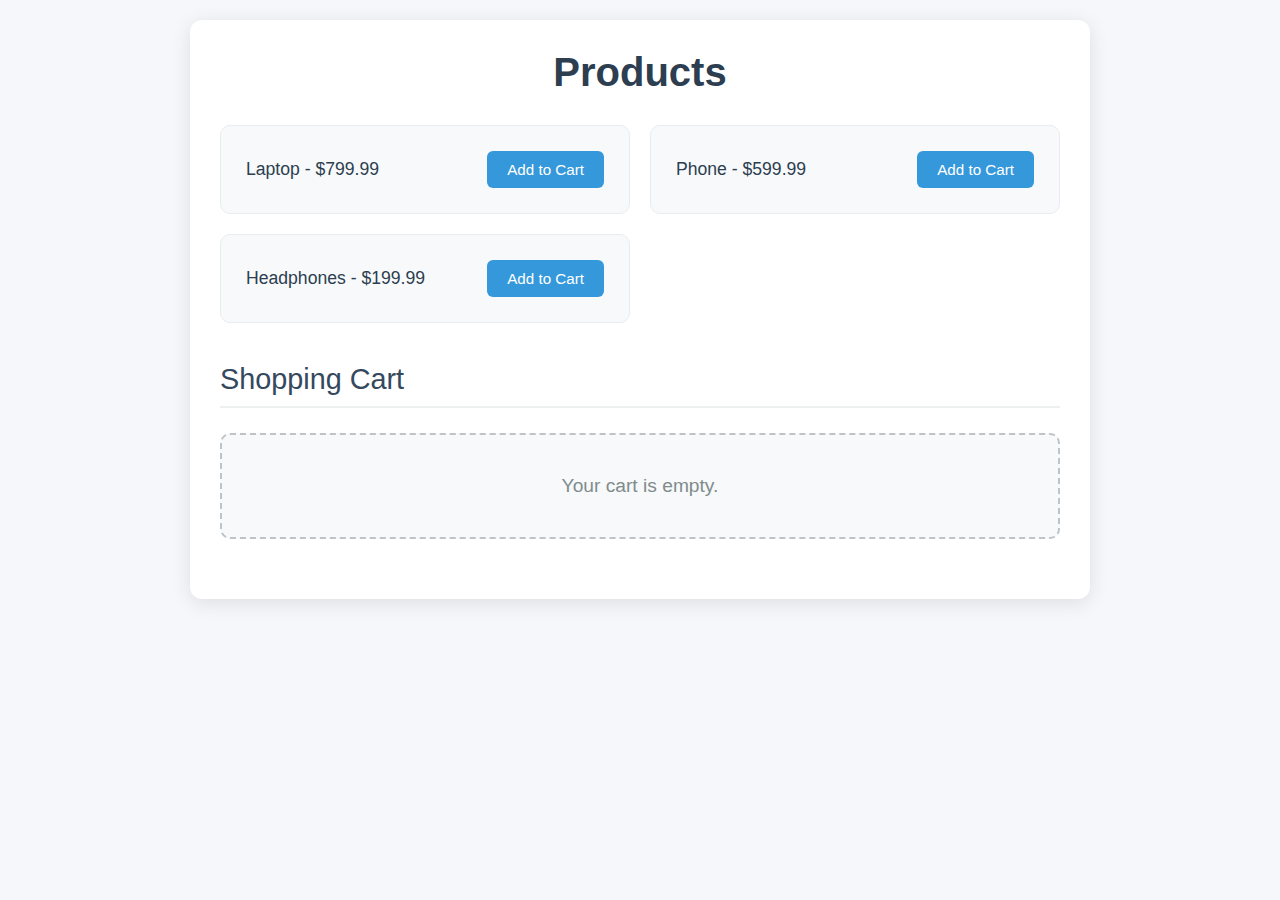
<file: e-commerceCart/index.html>
<!DOCTYPE html>
<html lang="en">
  <head>
    <meta charset="UTF-8" />
    <meta name="viewport" content="width=device-width, initial-scale=1.0" />
    <title>Simple E-Commerce</title>
    <link rel="stylesheet" href="styles.css" />
  </head>
  <body>
    <div class="container">
      <h1>Products</h1>
      <div id="product-list">
        <!-- Products will be dynamically added here by JavaScript -->
      </div>

      <h2>Shopping Cart</h2>
      <div id="cart-items">
        <p id="empty-cart">Your cart is empty.</p>
      </div>
      <div id="cart-total" class="hidden">
        <p>Total: <span id="total-price">$0.00</span></p>
        <button id="checkout-btn">Checkout</button>
        <button onclick="clearCart()" class="clear-btn">Clear Cart</button>
      </div>
    </div>

    <script src="improved.js"></script>
  </body>
</html>
</file>
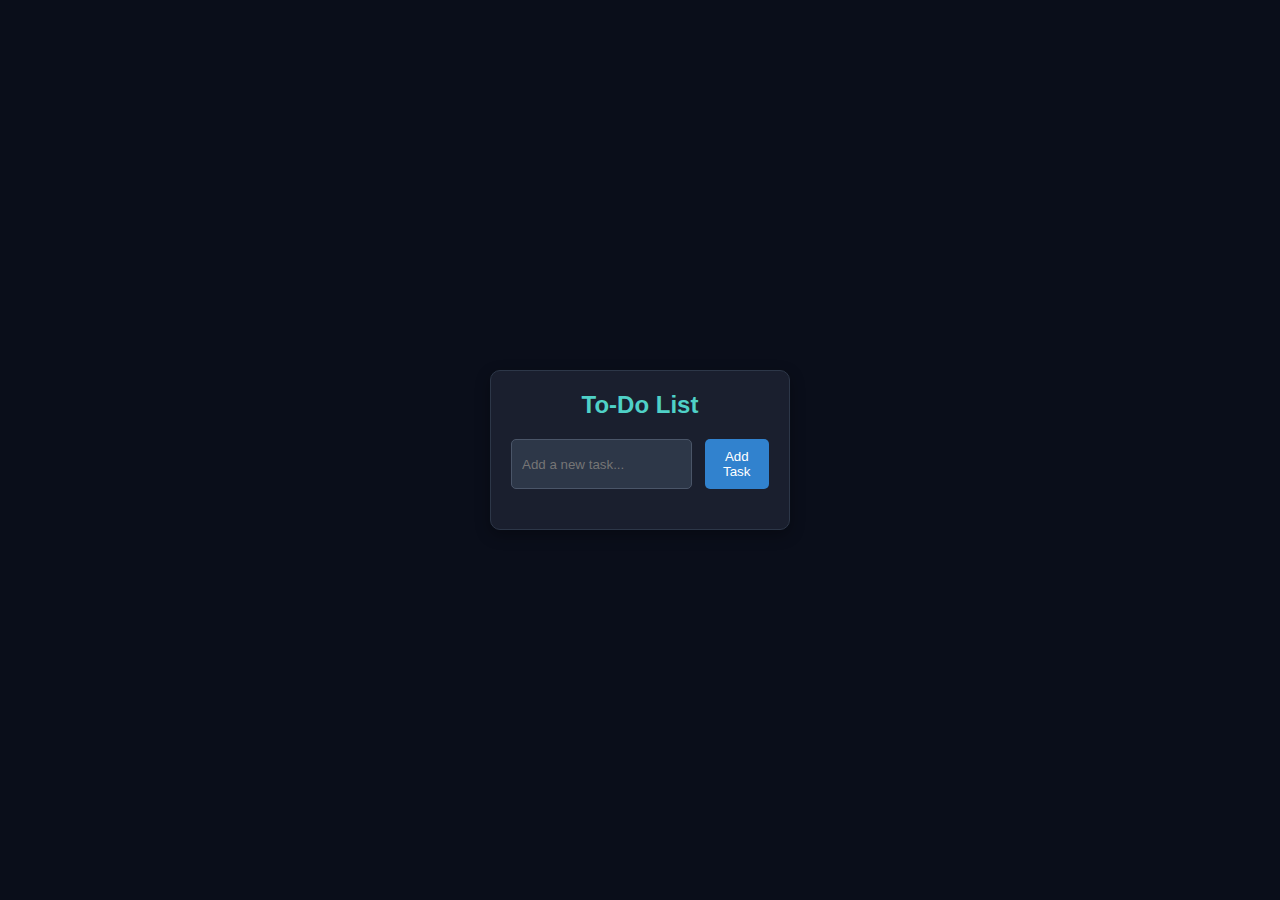
<file: todoWithLocalStorage/index.html>
<!DOCTYPE html>
<html lang="en">
<head>
    <meta charset="UTF-8">
    <meta name="viewport" content="width=device-width, initial-scale=1.0">
    <title>Dark Mode To-Do List</title>
    <link rel="stylesheet" href="styles.css">
</head>
<body>
    <div class="container">
        <h1>To-Do List</h1>
        <div class="input-container">
            <input type="text" id="todo-input" placeholder="Add a new task..." />
            <button id="add-task-btn">Add Task</button>
        </div>
        <ul id="todo-list"></ul>
    </div>
    <script src="script.js"></script>
</body>
</html>
</file>
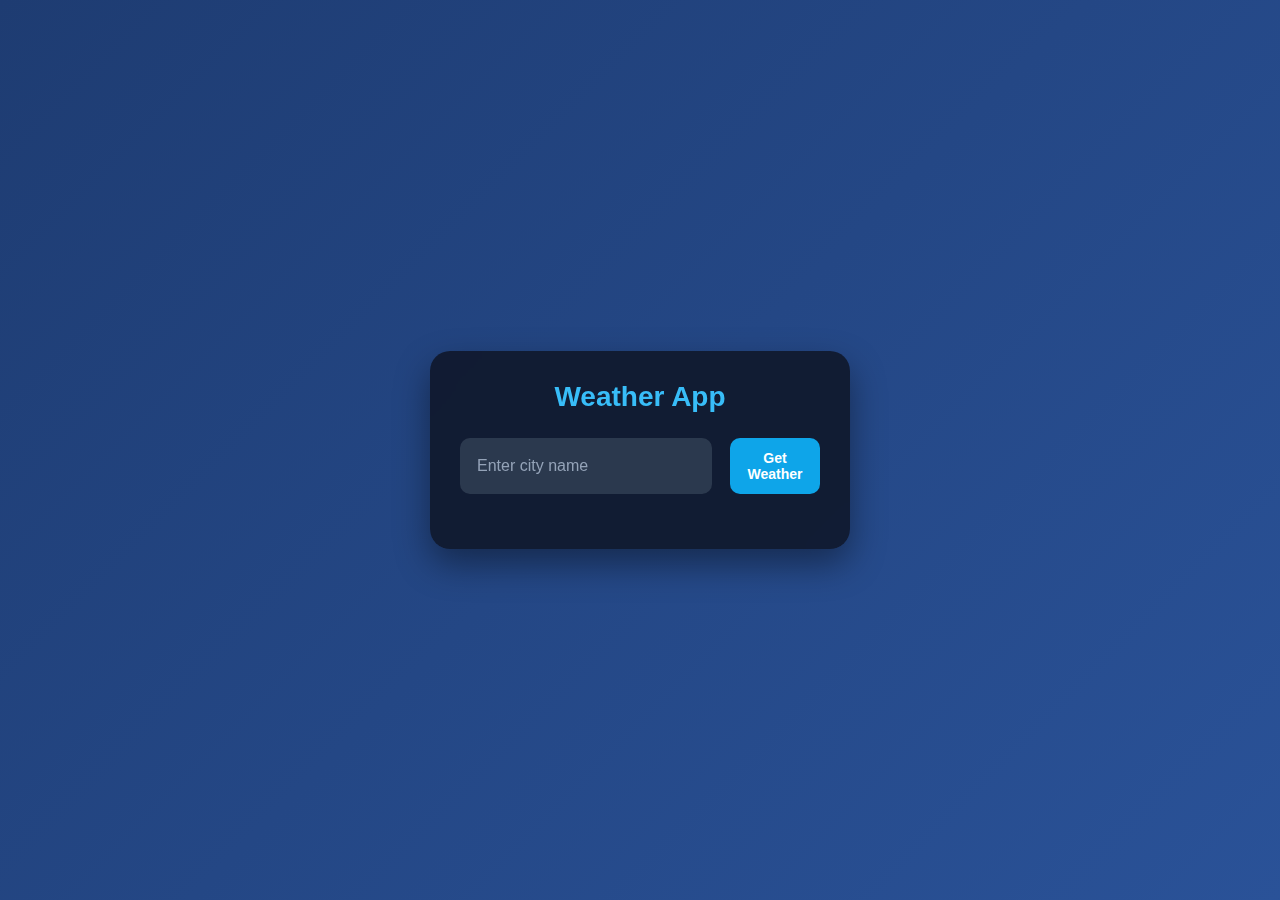
<file: weatherApp/index.html>
<!DOCTYPE html>
<html lang="en">
  <head>
    <meta charset="UTF-8" />
    <meta name="viewport" content="width=device-width, initial-scale=1.0" />
    <title>Weather App</title>
    <link rel="stylesheet" href="styles.css" />
  </head>
  <body>
    <div class="container">
      <h1>Weather App</h1>
      <div class="input-container">
        <input type="text" id="city-input" placeholder="Enter city name" />
        <button id="get-weather-btn">Get Weather</button>
      </div>
      <div id="weather-info" class="hidden">
        <h2 id="city-name"></h2>
        <p id="temperature"></p>
        <p id="description"></p>
      </div>
      <p id="error-message" class="hidden">City not found. Please try again.</p>
    </div>
    <script src="script.js"></script>
  </body>
</html>
</file>
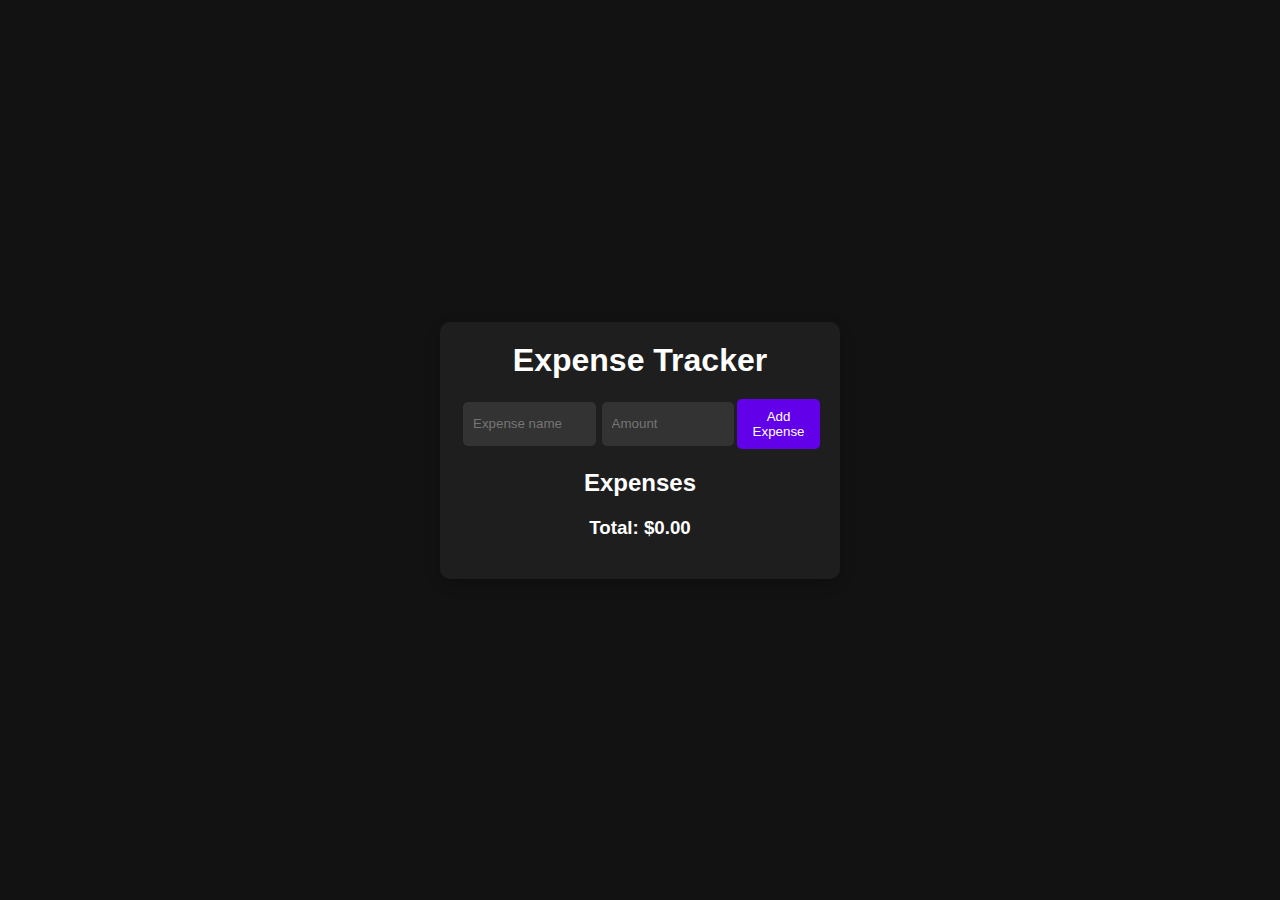
<file: expenseTracker/Basic_version/index.html>
<!DOCTYPE html>
<html lang="en">
  <head>
    <meta charset="UTF-8" />
    <meta name="viewport" content="width=device-width, initial-scale=1.0" />
    <title>Expense Tracker</title>
    <link rel="stylesheet" href="styles.css" />
  </head>
  <body>
    <div class="container">
      <h1>Expense Tracker</h1>
      <form id="expense-form">
        <input
          type="text"
          id="expense-name"
          placeholder="Expense name"
          required
        />
        <input
          type="number"
          id="expense-amount"
          placeholder="Amount"
          required
        />
        <button type="submit">Add Expense</button>
      </form>

      <h2>Expenses</h2>
      <ul id="expense-list">
        <!-- Expenses will be dynamically added here -->
      </ul>

      <div id="total">
        <h3>Total: $<span id="total-amount">0.00</span></h3>
      </div>
    </div>
    <script src="script.js"></script>
  </body>
</html>
</file>
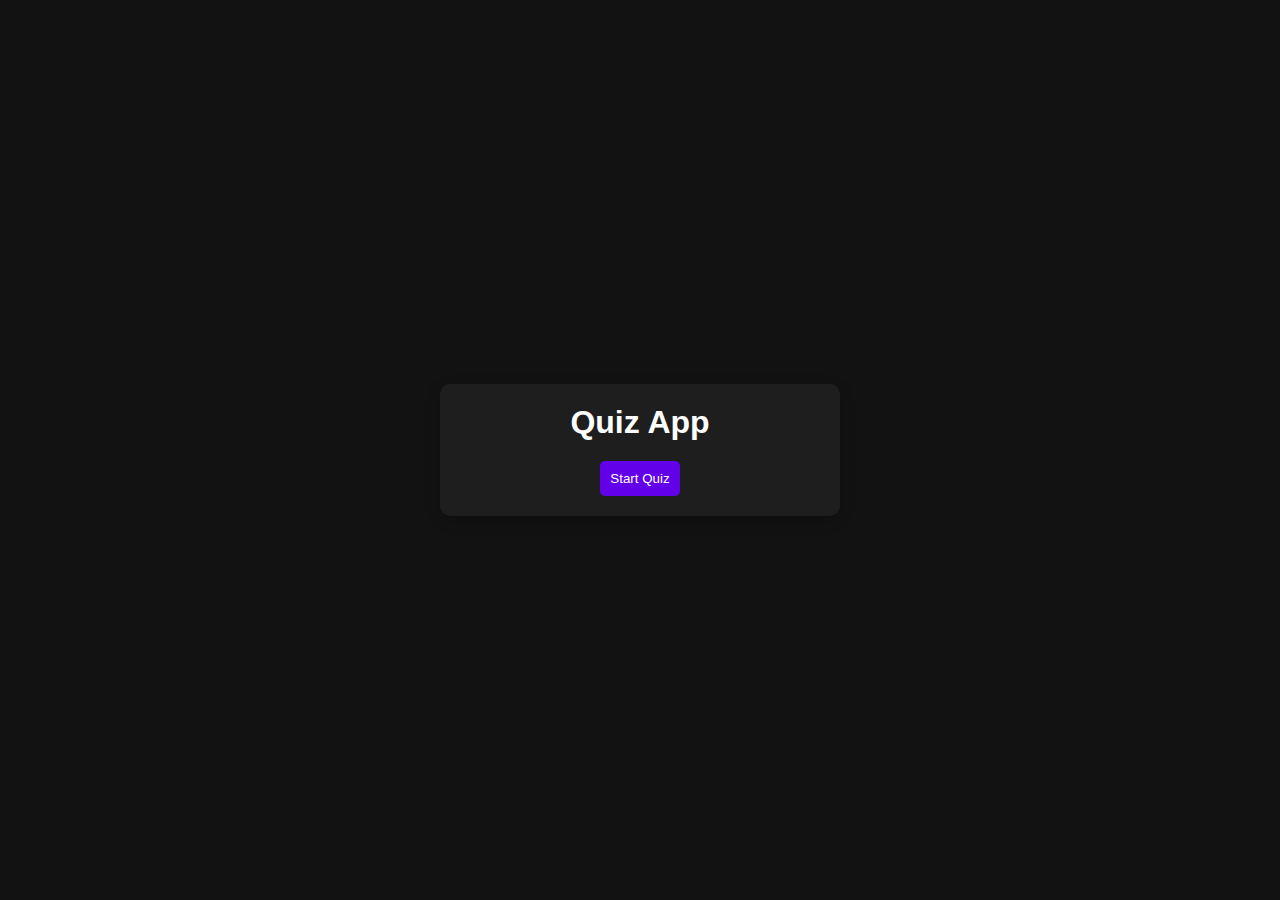
<file: Random_quizApp/Basic_version/index.html>
<!DOCTYPE html>
<html lang="en">
  <head>
    <meta charset="UTF-8" />
    <meta name="viewport" content="width=device-width, initial-scale=1.0" />
    <title>Quiz App</title>
    <link rel="stylesheet" href="styles.css" />
  </head>
  <body>
    <div class="container">
      <h1>Quiz App</h1>
      <div id="quiz-container">
        <div id="question-container" class="hidden">
          <h2 id="question-text"></h2>
          <ul id="choices-list">
            <!-- Choices will be added dynamically here -->
          </ul>
          <button id="next-btn" class="hidden">Next Question</button>
        </div>
        <div id="result-container" class="hidden">
          <h2>Your Score:</h2>
          <p id="score"></p>
          <button id="restart-btn">Restart Quiz</button>
        </div>
        <button id="start-btn">Start Quiz</button>
      </div>
    </div>
    <script src="script.js"></script>
  </body>
</html>
</file>
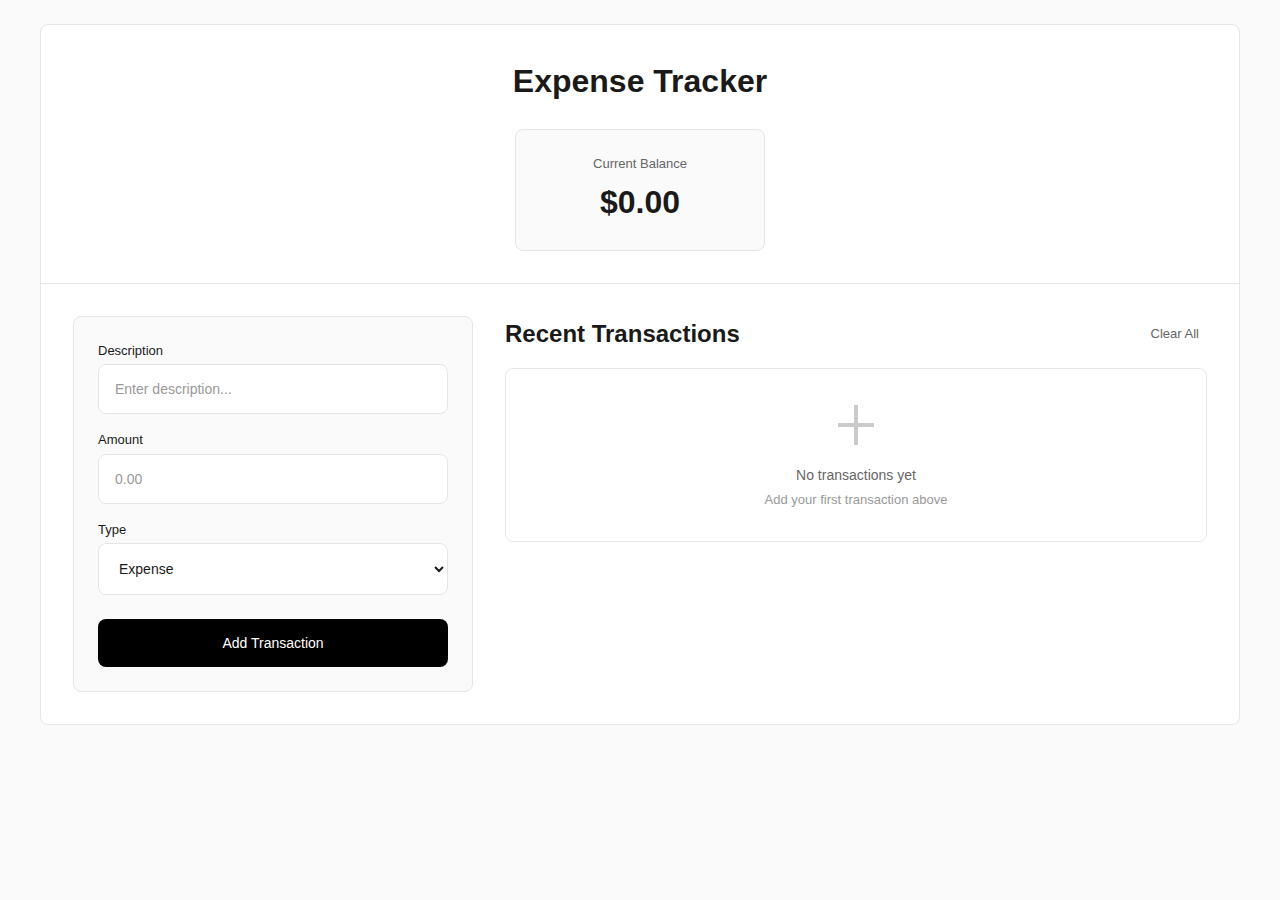
<file: expenseTracker/Improve_version/improve.html>
<!DOCTYPE html>
<html lang="en">
  <head>
    <meta charset="UTF-8" />
    <meta name="viewport" content="width=device-width, initial-scale=1.0" />
    <title>Expense Tracker</title>
    <link rel="stylesheet" href="improve.css" />
    <link rel="preconnect" href="https://fonts.googleapis.com">
    <link rel="preconnect" href="https://fonts.gstatic.com" crossorigin>
    <link href="https://fonts.googleapis.com/css2?family=Inter:wght@300;400;500;600;700&display=swap" rel="stylesheet">
  </head>
  <body>
    <div class="app">
      <header class="header">
        <h1>Expense Tracker</h1>
        <div class="balance-card">
          <span class="balance-label">Current Balance</span>
          <span class="balance-amount" id="total-amount">$0.00</span>
        </div>
      </header>

      <main class="main">
        <section class="add-transaction">
          <form id="expense-form" class="transaction-form">
            <div class="form-group">
              <label for="expense-name">Description</label>
              <input
                type="text"
                id="expense-name"
                placeholder="Enter description..."
                required
              />
            </div>
            <div class="form-group">
              <label for="expense-amount">Amount</label>
              <input
                type="number"
                id="expense-amount"
                placeholder="0.00"
                step="0.01"
                min="0.01"
                required
              />
            </div>
            <div class="form-group">
              <label for="transaction-type">Type</label>
              <select id="transaction-type" required>
                <option value="expense">Expense</option>
                <option value="income">Income</option>
              </select>
            </div>
            <button type="submit" class="btn-primary">
              <span>Add Transaction</span>
            </button>
          </form>
        </section>

        <section class="transactions">
          <div class="section-header">
            <h2>Recent Transactions</h2>
            <button id="clear-all" class="btn-text">Clear All</button>
          </div>
          <div class="transaction-list" id="expense-list">
            <div class="empty-state" id="empty-state">
              <svg viewBox="0 0 24 24" fill="none" stroke="currentColor" stroke-width="2">
                <path d="M12 2v20m9-10H3"/>
              </svg>
              <p>No transactions yet</p>
              <span>Add your first transaction above</span>
            </div>
          </div>
        </section>
      </main>
    </div>
    <script src="improve.js"></script>
  </body>
</html>
</file>
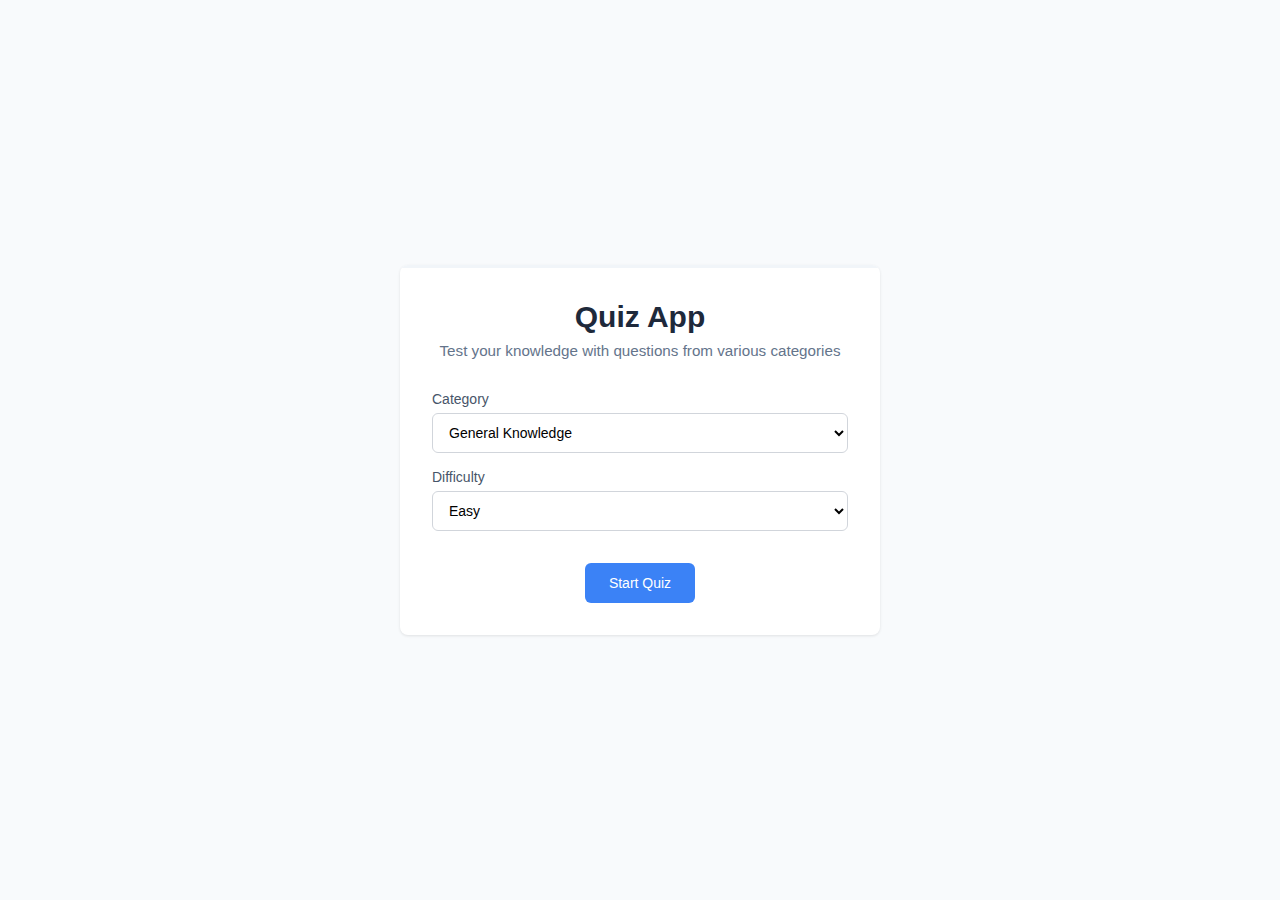
<file: Random_quizApp/Improve_version/improve.html>
<!DOCTYPE html>
<html lang="en">
  <head>
    <meta charset="UTF-8" />
    <meta name="viewport" content="width=device-width, initial-scale=1.0" />
    <title>Quiz App</title>
    <link rel="stylesheet" href="improve.css" />
  </head>
  <body>
    <div class="container">
      <div class="progress-bar">
        <div class="progress" id="progress"></div>
      </div>
      
      <div id="quiz-container">
        <div id="question-container" class="hidden">
          <div class="question-number" id="question-number"></div>
          <h2 id="question-text"></h2>
          <div id="choices-container"></div>
          <button id="next-btn" class="btn-primary hidden" disabled>Next</button>
        </div>
        
        <div id="result-container" class="hidden">
          <h2>Quiz Complete</h2>
          <div class="score-display">
            <span id="score"></span>
            <span class="score-label">Your Score</span>
          </div>
          <button id="restart-btn" class="btn-secondary">Take Another Quiz</button>
        </div>
        
        <div id="start-container">
          <h1>Quiz App</h1>
          <p>Test your knowledge with questions from various categories</p>
          
          <div class="quiz-options">
            <div class="option-group">
              <label for="category-select">Category</label>
              <select id="category-select" class="select-input">
                <option value="9">General Knowledge</option>
                <option value="17">Science & Nature</option>
                <option value="18">Computer Science</option>
                <option value="19">Mathematics</option>
                <option value="21">Sports</option>
                <option value="22">Geography</option>
                <option value="23">History</option>
                <option value="11">Movies</option>
              </select>
            </div>
            
            <div class="option-group">
              <label for="difficulty-select">Difficulty</label>
              <select id="difficulty-select" class="select-input">
                <option value="easy">Easy</option>
                <option value="medium">Medium</option>
                <option value="hard">Hard</option>
              </select>
            </div>
          </div>
          
          <button id="start-btn" class="btn-primary">Start Quiz</button>
          
          <div id="loading" class="loading hidden">
            <div class="spinner"></div>
            <p>Loading questions...</p>
          </div>
        </div>
      </div>
    </div>
    <script src="improve.js"></script>
  </body>
</html>
</file>
<file: e-commerceCart/styles.css>
/* styles.css */
* {
  margin: 0;
  padding: 0;
  box-sizing: border-box;
}

body {
  font-family: 'Segoe UI', Tahoma, Geneva, Verdana, sans-serif;
  background: #f5f7fa;
  color: #2c3e50;
  min-height: 100vh;
  padding: 20px;
}

.container {
  max-width: 900px;
  margin: 0 auto;
  padding: 30px;
  background: #ffffff;
  border-radius: 12px;
  box-shadow: 0 4px 20px rgba(0, 0, 0, 0.1);
}

h1 {
  font-size: 2.5rem;
  margin-bottom: 30px;
  text-align: center;
  color: #2c3e50;
  font-weight: 600;
}

h2 {
  font-size: 1.8rem;
  margin: 40px 0 25px 0;
  color: #34495e;
  font-weight: 500;
  border-bottom: 2px solid #ecf0f1;
  padding-bottom: 10px;
}

#product-list {
  display: grid;
  grid-template-columns: repeat(auto-fit, minmax(280px, 1fr));
  gap: 20px;
  margin-bottom: 40px;
}

.product {
  background: #f8f9fa;
  padding: 25px;
  border-radius: 10px;
  border: 1px solid #e9ecef;
  display: flex;
  justify-content: space-between;
  align-items: center;
  transition: all 0.3s ease;
}

.product:hover {
  transform: translateY(-2px);
  box-shadow: 0 6px 20px rgba(0, 0, 0, 0.1);
  background: #ffffff;
}

.product span {
  font-weight: 500;
  font-size: 1.1rem;
  color: #2c3e50;
}

.product button {
  background: #3498db;
  border: none;
  padding: 10px 20px;
  color: #ffffff;
  border-radius: 6px;
  cursor: pointer;
  font-weight: 500;
  transition: background-color 0.3s ease;
  font-size: 0.95rem;
}

.product button:hover {
  background: #2980b9;
}

.product button:active {
  background: #21618c;
}

#cart-items {
  margin-bottom: 30px;
  min-height: 100px;
}

.cart-item {
  background: #f8f9fa;
  padding: 20px;
  margin-bottom: 15px;
  border-radius: 10px;
  border: 1px solid #e9ecef;
  transition: all 0.3s ease;
}

.cart-item:hover {
  background: #ffffff;
  box-shadow: 0 4px 12px rgba(0, 0, 0, 0.1);
}

.item-info {
  margin-bottom: 15px;
  font-size: 1.1rem;
  font-weight: 500;
  color: #2c3e50;
}

.item-controls {
  display: flex;
  align-items: center;
  gap: 15px;
  margin-bottom: 10px;
  flex-wrap: wrap;
}

.item-controls button {
  background: #95a5a6;
  border: none;
  padding: 8px 12px;
  color: #ffffff;
  border-radius: 4px;
  cursor: pointer;
  font-weight: 500;
  transition: background-color 0.3s ease;
  min-width: 35px;
  font-size: 0.9rem;
}

.item-controls button:hover {
  background: #7f8c8d;
}

.item-controls span {
  font-weight: 500;
  color: #34495e;
}

.item-controls .remove-btn {
  background: #e74c3c;
  margin-left: auto;
  padding: 8px 16px;
}

.item-controls .remove-btn:hover {
  background: #c0392b;
}

.item-total {
  text-align: right;
  font-weight: 600;
  font-size: 1.1rem;
  color: #27ae60;
}

#empty-cart {
  text-align: center;
  padding: 40px;
  font-size: 1.2rem;
  color: #7f8c8d;
  background: #f8f9fa;
  border-radius: 10px;
  border: 2px dashed #bdc3c7;
}

#cart-total {
  background: #ecf0f1;
  padding: 25px;
  border-radius: 10px;
  text-align: center;
  border: 1px solid #d5dbdb;
  display: flex;
  flex-direction: column;
  align-items: center;
  gap: 15px;
}

#cart-total p {
  font-size: 1.4rem;
  font-weight: 600;
  margin-bottom: 0;
  color: #2c3e50;
}

.button-group {
  display: flex;
  gap: 15px;
  flex-wrap: wrap;
  justify-content: center;
}

#checkout-btn {
  background: #27ae60;
  border: none;
  padding: 15px 40px;
  color: #ffffff;
  border-radius: 6px;
  cursor: pointer;
  font-size: 1.1rem;
  font-weight: 600;
  transition: background-color 0.3s ease;
}

#checkout-btn:hover {
  background: #229954;
}

#checkout-btn:active {
  background: #1e8449;
}

.clear-btn {
  background: #e74c3c;
  border: none;
  padding: 15px 25px;
  color: #ffffff;
  border-radius: 6px;
  cursor: pointer;
  font-size: 1rem;
  font-weight: 600;
  transition: background-color 0.3s ease;
  margin-left: 15px;
}

.clear-btn:hover {
  background: #c0392b;
}

.clear-btn:active {
  background: #a93226;
}

.hidden {
  display: none !important;
}

.message {
  position: fixed;
  top: 20px;
  right: 20px;
  background: #27ae60;
  color: #ffffff;
  padding: 12px 20px;
  border-radius: 6px;
  font-weight: 500;
  box-shadow: 0 4px 12px rgba(0, 0, 0, 0.2);
  z-index: 1000;
  animation: slideIn 0.3s ease-out;
}

@keyframes slideIn {
  0% {
    transform: translateX(100%);
    opacity: 0;
  }
  100% {
    transform: translateX(0);
    opacity: 1;
  }
}

@media (max-width: 768px) {
  .container {
    margin: 10px;
    padding: 20px;
  }
  
  #product-list {
    grid-template-columns: 1fr;
  }
  
  .product {
    flex-direction: column;
    gap: 15px;
    text-align: center;
  }
  
  .item-controls {
    justify-content: center;
  }
  
  h1 {
    font-size: 2rem;
  }
  
  h2 {
    font-size: 1.5rem;
  }
}

@media (max-width: 480px) {
  body {
    padding: 10px;
  }
  
  .container {
    padding: 15px;
  }
  
  .item-controls {
    flex-direction: column;
    gap: 10px;
  }
  
  .item-controls .remove-btn {
    margin-left: 0;
  }
  
  .product {
    padding: 20px;
  }
  
  .cart-item {
    padding: 15px;
  }
  
  .button-group {
    flex-direction: column;
    width: 100%;
  }
  
  #checkout-btn,
  .clear-btn {
    width: 100%;
    margin-left: 0;
  }
}
</file>
<file: todoWithLocalStorage/styles.css>
* {
  margin: 0;
  padding: 0;
  box-sizing: border-box;
}

body {
  font-family: Arial, sans-serif;
  background-color: #0a0e1a;
  color: #e1e8f0;
  display: flex;
  justify-content: center;
  align-items: center;
  height: 100vh;
}

.container {
  background-color: #1a1f2e;
  padding: 20px;
  border-radius: 10px;
  width: 300px;
  box-shadow: 0 5px 15px rgba(0, 0, 0, 0.3);
  transition: transform 0.2s ease;
  border: 1px solid #2d3748;
}

.container:hover {
  transform: translateY(-2px);
}

h1 {
  text-align: center;
  margin-bottom: 20px;
  font-size: 24px;
  color: #4fd1c7;
}

.input-container {
  display: flex;
  justify-content: space-between;
  margin-bottom: 20px;
}

input[type="text"] {
  width: 70%;
  padding: 10px;
  background-color: #2d3748;
  border: 1px solid #4a5568;
  border-radius: 5px;
  color: #e1e8f0;
  outline: none;
  transition: all 0.2s ease;
}

input[type="text"]:focus {
  background-color: #38424f;
  border-color: #4fd1c7;
  box-shadow: 0 0 0 2px rgba(79, 209, 199, 0.2);
}

button {
  width: 25%;
  padding: 10px;
  background-color: #3182ce;
  border: none;
  border-radius: 5px;
  color: #ffffff;
  cursor: pointer;
  transition: all 0.2s ease;
}

button:hover {
  background-color: #2c5aa0;
  transform: translateY(-1px);
}

button:active {
  transform: translateY(0);
}

ul {
  list-style-type: none;
  padding: 0;
}

li {
  background-color: #2d3748;
  padding: 10px;
  margin-bottom: 10px;
  border-radius: 5px;
  display: flex;
  justify-content: space-between;
  align-items: center;
  transition: all 0.2s ease;
  cursor: pointer;
  border: 1px solid #4a5568;
}

li:hover {
  background-color: #38424f;
  transform: translateY(-1px);
  border-color: #4fd1c7;
}

li.completed {
  text-decoration: line-through;
  opacity: 0.6;
  transition: opacity 0.3s ease;
  background-color: #1a202c;
  color: #a0aec0;
}

li button {
  background-color: #e53e3e;
  border: none;
  padding: 5px;
  color: white;
  border-radius: 5px;
  cursor: pointer;
  transition: all 0.2s ease;
}

li button:hover {
  background-color: #c53030;
  transform: scale(1.05);
}

li button:active {
  transform: scale(0.95);
}
</file>
<file: weatherApp/styles.css>
/* styles.css */
* {
    margin: 0;
    padding: 0;
    box-sizing: border-box;
}

body {
    font-family: 'Arial', sans-serif;
    background: linear-gradient(135deg, #1e3c72 0%, #2a5298 100%);
    color: #FFFFFF;
    display: flex;
    justify-content: center;
    align-items: center;
    height: 100vh;
}

.container {
    background: rgba(15, 23, 42, 0.9);
    backdrop-filter: blur(10px);
    padding: 30px;
    border-radius: 20px;
    width: 420px;
    box-shadow: 0 15px 35px rgba(0, 0, 0, 0.4);
    text-align: center;
}

h1 {
    margin-bottom: 25px;
    font-size: 28px;
    color: #38bdf8;
}

.input-container {
    display: flex;
    justify-content: space-between;
    margin-bottom: 25px;
    gap: 10px;
}

input[type="text"] {
    width: 70%;
    padding: 12px 15px;
    background-color: rgba(51, 65, 85, 0.8);
    border: 2px solid transparent;
    border-radius: 10px;
    color: #FFF;
    outline: none;
    font-size: 16px;
    transition: border-color 0.3s ease;
}

input[type="text"]:focus {
    border-color: #22d3ee;
}

input[type="text"]::placeholder {
    color: #94a3b8;
}

button {
    width: 25%;
    padding: 12px;
    background: #0ea5e9;
    border: none;
    border-radius: 10px;
    color: #FFF;
    cursor: pointer;
    font-size: 14px;
    font-weight: bold;
    transition: background-color 0.3s ease;
}

button:hover {
    background: #0284c7;
}

button:active {
    background: #0369a1;
}

#weather-info {
    margin-top: 25px;
    padding: 20px;
    background: rgba(30, 41, 59, 0.6);
    border-radius: 15px;
    border: 1px solid rgba(56, 189, 248, 0.2);
    transition: opacity 0.3s ease;
}

#weather-info h2 {
    font-size: 24px;
    margin-bottom: 10px;
    color: #22d3ee;
}

#weather-info p {
    font-size: 16px;
    margin: 8px 0;
    color: #e2e8f0;
}

.hidden {
    display: none;
}

#error-message {
    color: #f87171;
    margin-top: 20px;
    padding: 15px;
    background: rgba(239, 68, 68, 0.1);
    border-radius: 10px;
    border-left: 4px solid #ef4444;
}

/* Simple loading animation */
.loading {
    opacity: 0.7;
    pointer-events: none;
}

.loading::after {
    content: '...';
    position: absolute;
    animation: dots 1s infinite;
}

@keyframes dots {
    0%, 20% { content: '.'; }
    40% { content: '..'; }
    60%, 100% { content: '...'; }
}

/* Responsive design */
@media (max-width: 480px) {
    .container {
        width: 90%;
        padding: 20px;
    }
    
    .input-container {
        flex-direction: column;
        gap: 15px;
    }
    
    input[type="text"], button {
        width: 100%;
    }
}
</file>
<file: expenseTracker/Basic_version/styles.css>
/* styles.css */
* {
  margin: 0;
  padding: 0;
  box-sizing: border-box;
}

body {
  font-family: Arial, sans-serif;
  background-color: #121212;
  color: #ffffff;
  display: flex;
  justify-content: center;
  align-items: center;
  height: 100vh;
}

.container {
  width: 400px;
  padding: 20px;
  background-color: #1e1e1e;
  border-radius: 10px;
  box-shadow: 0 5px 15px rgba(0, 0, 0, 0.2);
}

h1,
h2,
h3 {
  text-align: center;
  margin-bottom: 20px;
}

form {
  display: flex;
  justify-content: space-between;
  margin-bottom: 20px;
}

input[type="text"],
input[type="number"] {
  width: 45%;
  padding: 10px;
  background-color: #333333;
  border: none;
  border-radius: 5px;
  color: #fff;
  outline: none;
  margin: 3px;
}

button {
  padding: 10px;
  background-color: #6200ea;
  border: none;
  border-radius: 5px;
  color: #fff;
  cursor: pointer;
  transition: background-color 0.3s;
}

button:hover {
  background-color: #3700b3;
}

#expense-list {
  list-style-type: none;
  padding: 0;
}

#expense-list li {
  background-color: #333333;
  padding: 10px;
  margin-bottom: 10px;
  display: flex;
  justify-content: space-between;
  align-items: center;
  border-radius: 5px;
}

#total {
  text-align: right;
}

.hidden {
  display: none;
}
</file>
<file: Random_quizApp/Basic_version/styles.css>
/* styles.css */
* {
  margin: 0;
  padding: 0;
  box-sizing: border-box;
}

body {
  font-family: Arial, sans-serif;
  background-color: #121212;
  color: #ffffff;
  display: flex;
  justify-content: center;
  align-items: center;
  height: 100vh;
}

.container {
  width: 400px;
  padding: 20px;
  background-color: #1e1e1e;
  border-radius: 10px;
  box-shadow: 0 5px 15px rgba(0, 0, 0, 0.2);
  text-align: center;
}

h1,
h2 {
  margin-bottom: 20px;
}

ul {
  list-style-type: none;
  padding: 0;
}

li {
  background-color: #333333;
  padding: 10px;
  margin-bottom: 10px;
  border-radius: 5px;
  cursor: pointer;
  transition: background-color 0.3s;
}

li:hover {
  background-color: #6200ea;
}

button {
  padding: 10px;
  background-color: #6200ea;
  border: none;
  border-radius: 5px;
  color: white;
  cursor: pointer;
  transition: background-color 0.3s;
}

button:hover {
  background-color: #3700b3;
}

.hidden {
  display: none;
}
</file>
<file: expenseTracker/Improve_version/improve.css>
/* ===== CSS VARIABLES (COLORS & SPACING) ===== */
:root {
  /* Colors */
  --text-dark: #1a1a1a;
  --text-medium: #666;
  --text-light: #999;
  --background-white: #ffffff;
  --background-light: #fafafa;
  --border-color: #e5e5e5;
  --green-color: #10b981;
  --red-color: #ef4444;
  --black-color: #000;
  
  /* Spacing */
  --space-tiny: 4px;
  --space-small: 8px;
  --space-medium: 16px;
  --space-large: 24px;
  --space-huge: 32px;
  
  /* Other */
  --border-radius: 8px;
  --text-tiny: 13px;
  --text-normal: 14px;
  --text-big: 16px;
  --text-large: 24px;
  --text-huge: 32px;
}

/* ===== RESET & BASIC STYLES ===== */
* {
  margin: 0;
  padding: 0;
  box-sizing: border-box;
}

body {
  font-family: -apple-system, BlinkMacSystemFont, 'Segoe UI', sans-serif;
  font-size: var(--text-normal);
  line-height: 1.5;
  color: var(--text-dark);
  background-color: var(--background-light);
  padding: var(--space-large);
}

/* ===== MAIN APP CONTAINER ===== */
.app {
  max-width: 1200px;
  margin: 0 auto;
  background-color: var(--background-white);
  border-radius: var(--border-radius);
  border: 1px solid var(--border-color);
  overflow: hidden;
}

/* ===== HEADER SECTION ===== */
.header {
  padding: var(--space-huge);
  border-bottom: 1px solid var(--border-color);
  text-align: center;
}

.header h1 {
  font-size: var(--text-huge);
  font-weight: 600;
  margin-bottom: var(--space-large);
  color: var(--text-dark);
}

/* Balance Card */
.balance-card {
  display: inline-block;
  padding: var(--space-large) var(--space-huge);
  background-color: var(--background-light);
  border-radius: var(--border-radius);
  border: 1px solid var(--border-color);
  min-width: 250px;
}

.balance-label {
  font-size: var(--text-tiny);
  color: var(--text-medium);
  margin-bottom: var(--space-tiny);
  display: block;
}

.balance-amount {
  font-size: var(--text-huge);
  font-weight: 600;
  color: var(--text-dark);
}

.balance-amount.positive {
  color: var(--green-color);
}

.balance-amount.negative {
  color: var(--red-color);
}

/* ===== MAIN CONTENT AREA ===== */
.main {
  display: flex;
  gap: var(--space-huge);
  padding: var(--space-huge);
}

/* Left side - Form */
.add-transaction {
  flex: 0 0 400px; /* Fixed width */
}

/* Right side - Transactions */
.transactions {
  flex: 1; /* Takes remaining space */
}

/* ===== FORM STYLES ===== */
.transaction-form {
  padding: var(--space-large);
  background-color: var(--background-light);
  border-radius: var(--border-radius);
  border: 1px solid var(--border-color);
  height: fit-content;
}

.form-group {
  margin-bottom: var(--space-medium);
}

.form-group:last-of-type {
  margin-bottom: var(--space-large);
}

.form-group label {
  display: block;
  font-size: var(--text-tiny);
  font-weight: 500;
  color: var(--text-dark);
  margin-bottom: var(--space-tiny);
}

/* Input Fields */
input, select {
  width: 100%;
  padding: var(--space-medium);
  border: 1px solid var(--border-color);
  border-radius: var(--border-radius);
  font-size: var(--text-normal);
  background-color: var(--background-white);
  color: var(--text-dark);
  outline: none;
  transition: border-color 0.2s ease;
}

input:focus, select:focus {
  border-color: var(--black-color);
}

input::placeholder {
  color: var(--text-light);
}

/* ===== BUTTON STYLES ===== */
/* Main Add Button */
.btn-primary {
  width: 100%;
  padding: var(--space-medium);
  background-color: var(--black-color);
  color: white;
  border: none;
  border-radius: var(--border-radius);
  font-size: var(--text-normal);
  font-weight: 500;
  cursor: pointer;
  transition: opacity 0.2s ease;
}

.btn-primary:hover {
  opacity: 0.9;
}

/* Clear All Button */
.btn-text {
  background: none;
  border: none;
  color: var(--text-medium);
  font-size: var(--text-tiny);
  cursor: pointer;
  padding: var(--space-small);
  transition: color 0.2s ease;
}

.btn-text:hover {
  color: var(--text-dark);
}

/* ===== TRANSACTIONS SECTION ===== */
.section-header {
  display: flex;
  justify-content: space-between;
  align-items: center;
  margin-bottom: var(--space-medium);
}

.section-header h2 {
  font-size: var(--text-large);
  font-weight: 600;
  color: var(--text-dark);
}

/* Transaction List Container */
.transaction-list {
  background-color: var(--background-light);
  border-radius: var(--border-radius);
  border: 1px solid var(--border-color);
  max-height: 500px;
  overflow-y: auto;
}

/* Individual Transaction Item */
.transaction-item {
  display: flex;
  align-items: center;
  padding: var(--space-medium);
  background-color: var(--background-white);
  border-bottom: 1px solid var(--border-color);
  transition: background-color 0.2s ease;
}

.transaction-item:last-child {
  border-bottom: none;
}

.transaction-item:hover {
  background-color: var(--background-light);
}

/* Transaction Info (Name & Date) */
.transaction-info {
  flex: 1;
  min-width: 0;
}

.transaction-name {
  font-weight: 500;
  color: var(--text-dark);
  margin-bottom: 2px;
  white-space: nowrap;
  overflow: hidden;
  text-overflow: ellipsis;
}

.transaction-date {
  font-size: var(--text-tiny);
  color: var(--text-light);
}

/* Transaction Amount */
.transaction-amount {
  font-weight: 600;
  font-size: var(--text-normal);
  margin-right: var(--space-medium);
  color: var(--text-dark);
  min-width: 80px;
  text-align: right;
}

.transaction-amount.positive {
  color: var(--green-color);
}

.transaction-amount.negative {
  color: var(--red-color);
}

/* Delete Button */
.delete-btn {
  background: none;
  border: none;
  color: var(--text-light);
  cursor: pointer;
  padding: var(--space-small);
  border-radius: 4px;
  transition: all 0.2s ease;
  display: flex;
  align-items: center;
  justify-content: center;
  min-width: 32px;
  height: 32px;
}

.delete-btn:hover {
  color: var(--red-color);
  background-color: rgba(239, 68, 68, 0.1);
}

.delete-btn svg {
  width: 16px;
  height: 16px;
  stroke-width: 2;
}

/* ===== EMPTY STATE (NO TRANSACTIONS) ===== */
.empty-state {
  display: flex;
  flex-direction: column;
  align-items: center;
  justify-content: center;
  padding: var(--space-huge);
  text-align: center;
  color: var(--text-light);
  background-color: var(--background-white);
}

.empty-state svg {
  width: 48px;
  height: 48px;
  margin-bottom: var(--space-medium);
  opacity: 0.5;
}

.empty-state p {
  font-weight: 500;
  margin-bottom: var(--space-tiny);
  color: var(--text-medium);
}

.empty-state span {
  font-size: var(--text-tiny);
}

/* ===== SUCCESS/ERROR MESSAGES ===== */
.message {
  padding: var(--space-medium);
  border-radius: var(--border-radius);
  font-size: var(--text-tiny);
  margin-bottom: var(--space-medium);
  border: 1px solid;
}

.message.success {
  background-color: rgba(16, 185, 129, 0.1);
  color: var(--green-color);
  border-color: rgba(16, 185, 129, 0.2);
}

.message.error {
  background-color: rgba(239, 68, 68, 0.1);
  color: var(--red-color);
  border-color: rgba(239, 68, 68, 0.2);
}

/* ===== RESPONSIVE DESIGN ===== */
/* Tablet Size */
@media (max-width: 768px) {
  .main {
    flex-direction: column; /* Stack vertically */
    gap: var(--space-large);
  }
  
  .add-transaction {
    flex: none; /* Remove fixed width */
  }
  
  body {
    padding: var(--space-small);
  }
  
  .app {
    border-radius: 0;
  }
}

/* Phone Size */
@media (max-width: 480px) {
  .header, .main {
    padding: var(--space-medium);
  }
  
  .balance-card {
    min-width: auto;
    width: 100%;
  }
}
</file>
<file: Random_quizApp/Improve_version/improve.css>
:root {
  --primary-color: #3b82f6;
  --primary-hover: #2563eb;
  --primary-light: #eff6ff;
  --primary-dark: #1e40af;
  --success-color: #22c55e;
  --success-light: #f0fdf4;
  --success-dark: #15803d;
  --error-color: #ef4444;
  --error-light: #fef2f2;
  --error-dark: #dc2626;
  --gray-50: #f8fafc;
  --gray-100: #f1f5f9;
  --gray-200: #e2e8f0;
  --gray-300: #cbd5e1;
  --gray-400: #94a3b8;
  --gray-500: #64748b;
  --gray-600: #475569;
  --gray-700: #334155;
  --gray-800: #1e293b;
  --gray-900: #0f172a;
  --border-color: #d1d5db;
  --error-border: #fecaca;
  --font-family: -apple-system, BlinkMacSystemFont, 'Segoe UI', sans-serif;
  --shadow: 0 1px 3px rgba(0, 0, 0, 0.1);
  --border-radius: 6px;
  --border-radius-lg: 8px;
  --transition: 0.2s ease;
  --transition-slow: 0.4s ease;
}

* {
  margin: 0;
  padding: 0;
  box-sizing: border-box;
}

body {
  font-family: var(--font-family);
  background: var(--gray-50);
  min-height: 100vh;
  display: flex;
  align-items: center;
  justify-content: center;
  padding: 20px;
  color: var(--gray-700);
}

.container {
  width: 100%;
  max-width: 480px;
  background: white;
  border-radius: var(--border-radius-lg);
  box-shadow: var(--shadow);
  overflow: hidden;
}

.progress-bar {
  height: 3px;
  background: var(--gray-100);
}

.progress {
  height: 100%;
  background: var(--primary-color);
  width: 0%;
  transition: width var(--transition-slow);
}

#quiz-container {
  padding: 32px;
  transition: opacity var(--transition), transform var(--transition);
}

/* Start Screen */
#start-container {
  text-align: center;
}

#start-container h1 {
  font-size: 1.875rem;
  font-weight: 600;
  margin-bottom: 8px;
  color: var(--gray-800);
}

#start-container p {
  color: var(--gray-500);
  margin-bottom: 32px;
  font-size: 0.95rem;
}

.quiz-options {
  display: grid;
  gap: 16px;
  margin-bottom: 32px;
  text-align: left;
}

.option-group label {
  display: block;
  font-weight: 500;
  margin-bottom: 6px;
  color: var(--gray-600);
  font-size: 0.875rem;
}

.select-input {
  width: 100%;
  padding: 10px 12px;
  border: 1px solid var(--border-color);
  border-radius: var(--border-radius);
  font-size: 0.875rem;
  background: white;
  transition: border-color var(--transition);
}

.select-input:focus {
  outline: none;
  border-color: var(--primary-color);
}

/* Loading */
.loading {
  text-align: center;
  margin-top: 16px;
  color: var(--gray-500);
}

.spinner {
  width: 24px;
  height: 24px;
  border: 2px solid var(--gray-200);
  border-top: 2px solid var(--primary-color);
  border-radius: 50%;
  animation: spin 1s linear infinite;
  margin: 0 auto 12px;
}

@keyframes spin {
  0% { transform: rotate(0deg); }
  100% { transform: rotate(360deg); }
}

/* Question Screen */
.question-number {
  color: var(--primary-color);
  font-size: 0.75rem;
  font-weight: 500;
  margin-bottom: 16px;
  text-transform: uppercase;
  letter-spacing: 0.5px;
}

#question-text {
  font-size: 1.125rem;
  font-weight: 500;
  margin-bottom: 24px;
  line-height: 1.5;
  color: var(--gray-800);
}

#choices-container {
  display: flex;
  flex-direction: column;
  gap: 8px;
  margin-bottom: 24px;
}

.choice {
  padding: 14px 16px;
  background: var(--gray-50);
  border: 1px solid var(--gray-200);
  border-radius: var(--border-radius);
  cursor: pointer;
  transition: all var(--transition);
  font-size: 0.875rem;
  text-align: left;
}

.choice:hover {
  background: var(--gray-100);
  border-color: var(--gray-300);
}

.choice.selected {
  background: var(--primary-light);
  border-color: var(--primary-color);
  color: var(--primary-dark);
}

.choice.correct {
  background: var(--success-light);
  border-color: var(--success-color);
  color: var(--success-dark);
}

.choice.incorrect {
  background: var(--error-light);
  border-color: var(--error-color);
  color: var(--error-dark);
}

/* Buttons */
.btn-primary {
  background: var(--primary-color);
  color: white;
  border: none;
  padding: 12px 24px;
  border-radius: var(--border-radius);
  font-size: 0.875rem;
  font-weight: 500;
  cursor: pointer;
  transition: background-color var(--transition);
  min-width: 100px;
}

.btn-primary:hover:not(:disabled) {
  background: var(--primary-hover);
}

.btn-primary:disabled {
  opacity: 0.5;
  cursor: not-allowed;
}

.btn-secondary {
  background: white;
  color: var(--primary-color);
  border: 1px solid var(--primary-color);
  padding: 12px 24px;
  border-radius: var(--border-radius);
  font-size: 0.875rem;
  font-weight: 500;
  cursor: pointer;
  transition: all var(--transition);
}

.btn-secondary:hover {
  background: var(--primary-color);
  color: white;
}

/* Result Screen */
#result-container {
  text-align: center;
}

#result-container h2 {
  font-size: 1.5rem;
  font-weight: 600;
  margin-bottom: 24px;
  color: var(--gray-800);
}

.score-display {
  background: var(--gray-50);
  padding: 24px;
  border-radius: var(--border-radius);
  margin-bottom: 24px;
  border: 1px solid var(--gray-200);
}

.score-display #score {
  display: block;
  font-size: 2rem;
  font-weight: 600;
  color: var(--primary-color);
  margin-bottom: 4px;
}

.score-label {
  color: var(--gray-500);
  font-size: 0.75rem;
  text-transform: uppercase;
  letter-spacing: 0.5px;
}

.error-message {
  background: var(--error-light);
  color: var(--error-dark);
  padding: 12px;
  border-radius: var(--border-radius);
  margin-top: 16px;
  border: 1px solid var(--error-border);
  font-size: 0.875rem;
}

.hidden {
  display: none;
}

/* Mobile Responsive */
@media (max-width: 640px) {
  .container {
    margin: 10px;
  }
  
  #quiz-container {
    padding: 24px;
  }
  
  #start-container h1 {
    font-size: 1.5rem;
  }
  
  #question-text {
    font-size: 1rem;
  }
  
  .choice {
    padding: 12px 14px;
  }
}
</file>
